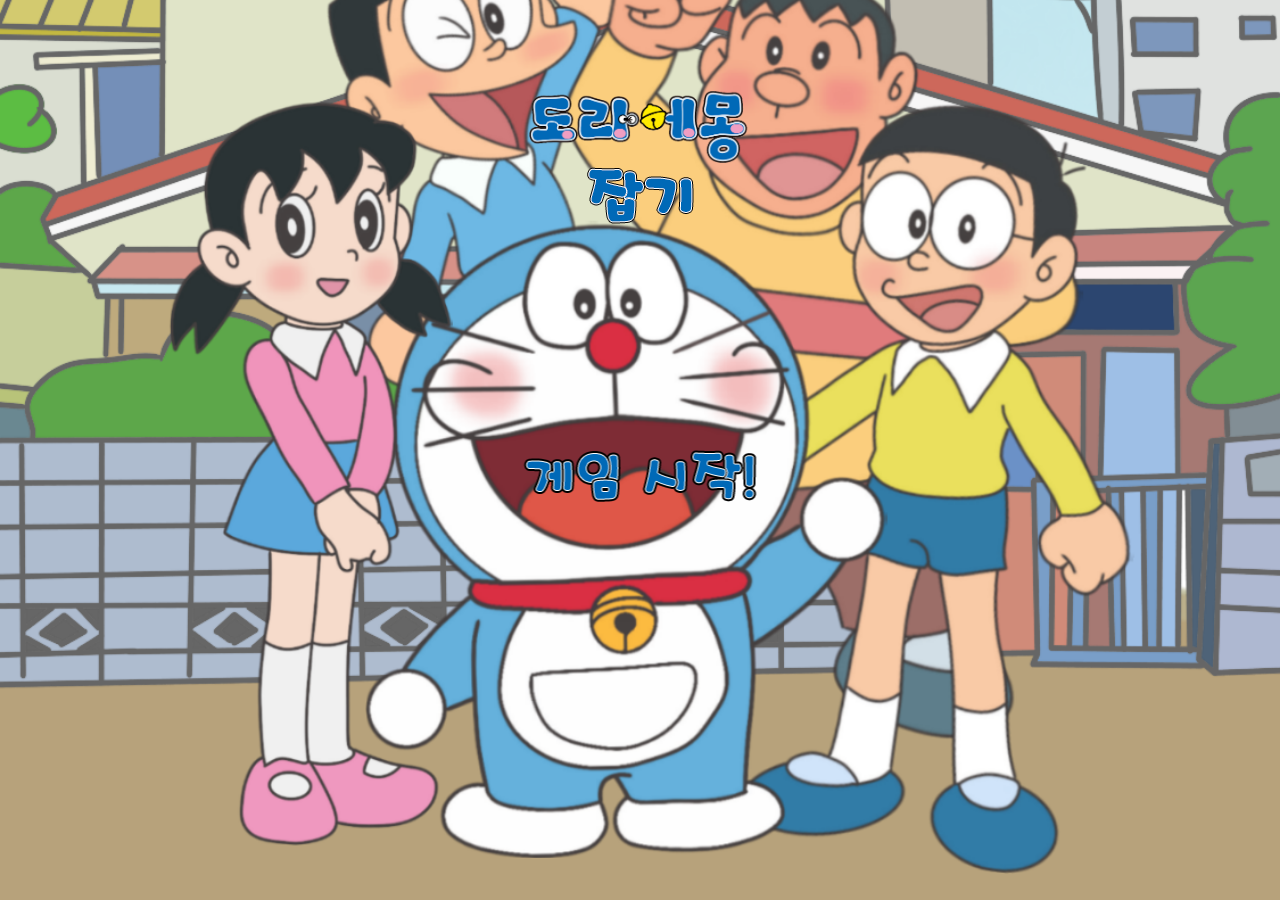
<file: index.html>
<!DOCTYPE html>
<html lang="en">
  <head>
    <meta charset="UTF-8" />
    <meta http-equiv="X-UA-Compatible" content="IE=edge" />
    <meta
      name="viewport"
      content="width=device-width, initial-scale=1.0, maximum-scale=1.0, minimum-scale=1.0, user-scalable=no"
    />
    <meta name="mobile-web-app-capable" content="yes" />
    <meta name="apple-mobile-web-app-capable" content="yes" />
    <title>도라에몽 잡기</title>
    <script src="https://code.jquery.com/jquery-3.6.1.js"></script>
    <link rel="stylesheet" href="./css/main.css">
  </head>
  <body>
    <section id="wrapper">
      <h1>도라에몽<span></span></h1>
      <button type="button" class="start">게임 시작</button>
    </section>
    <script src="./js/main.js"></script>
  </body>
</html>
</file>
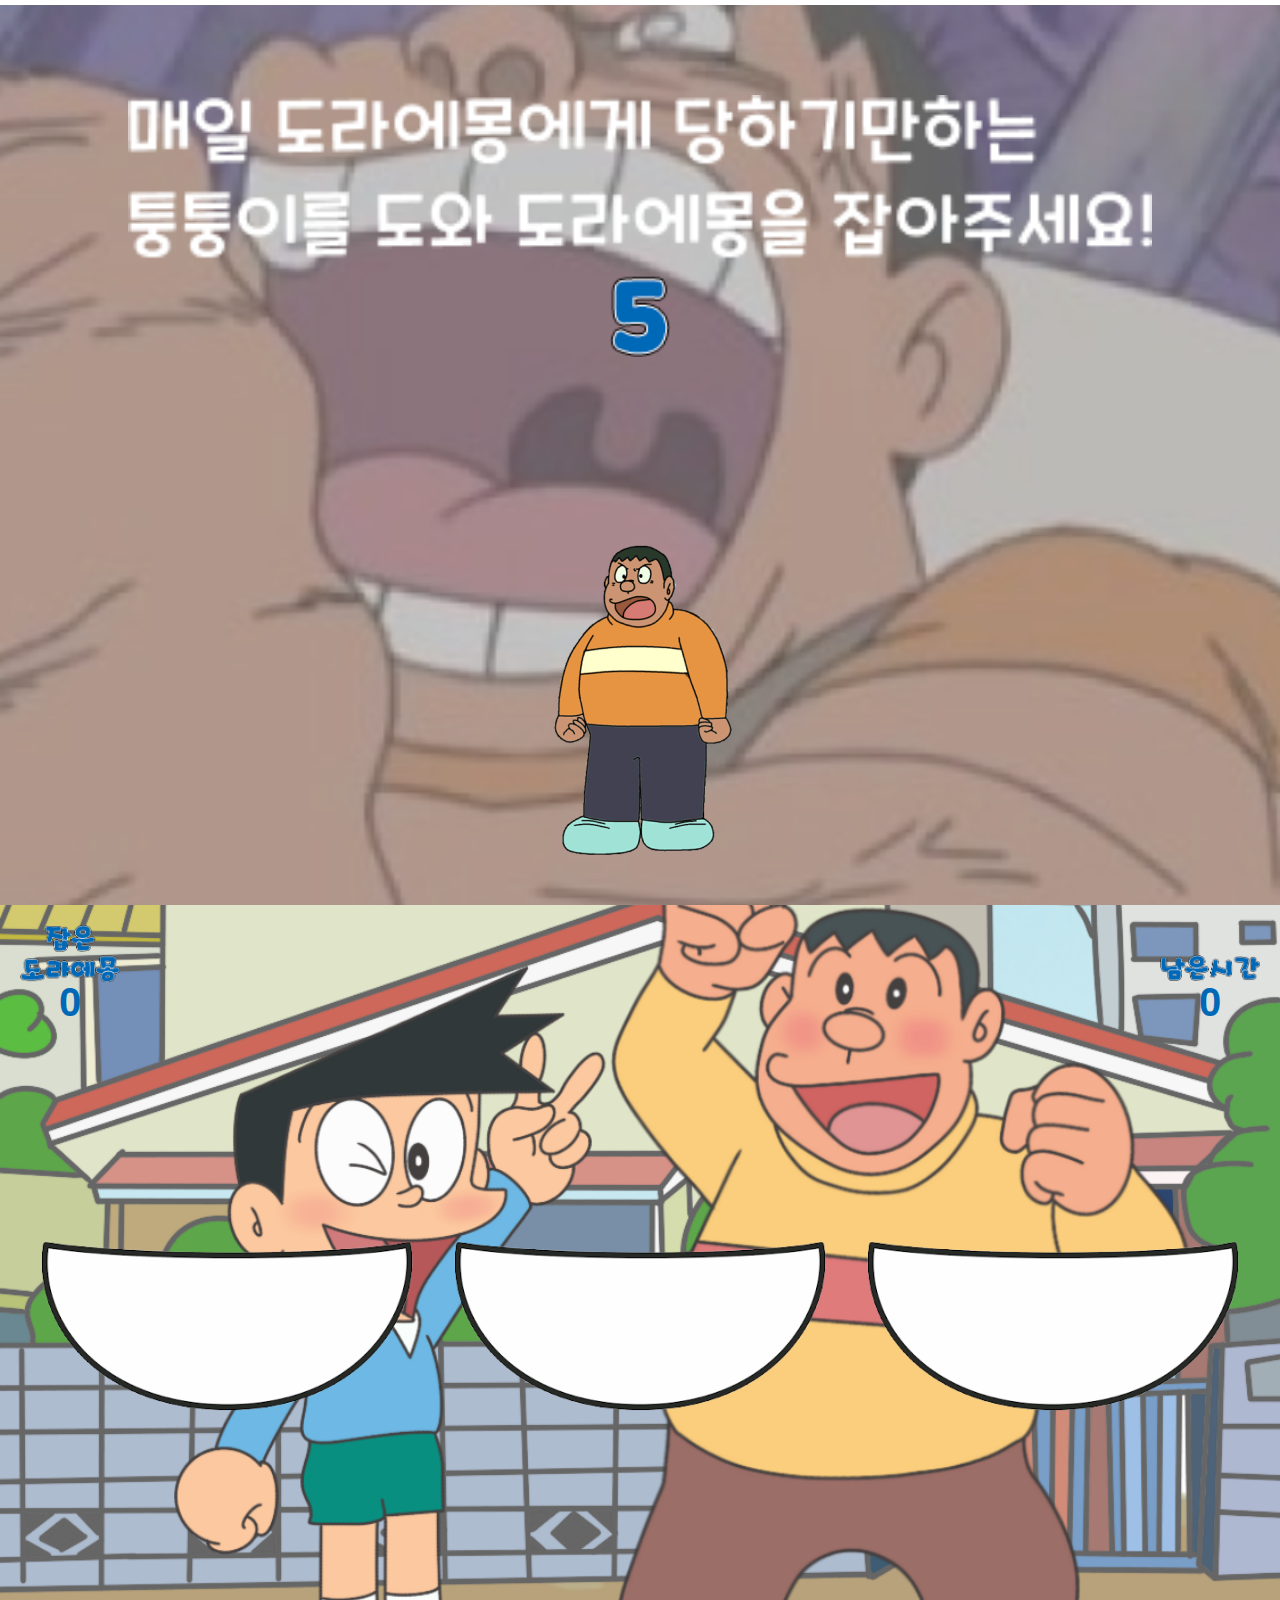
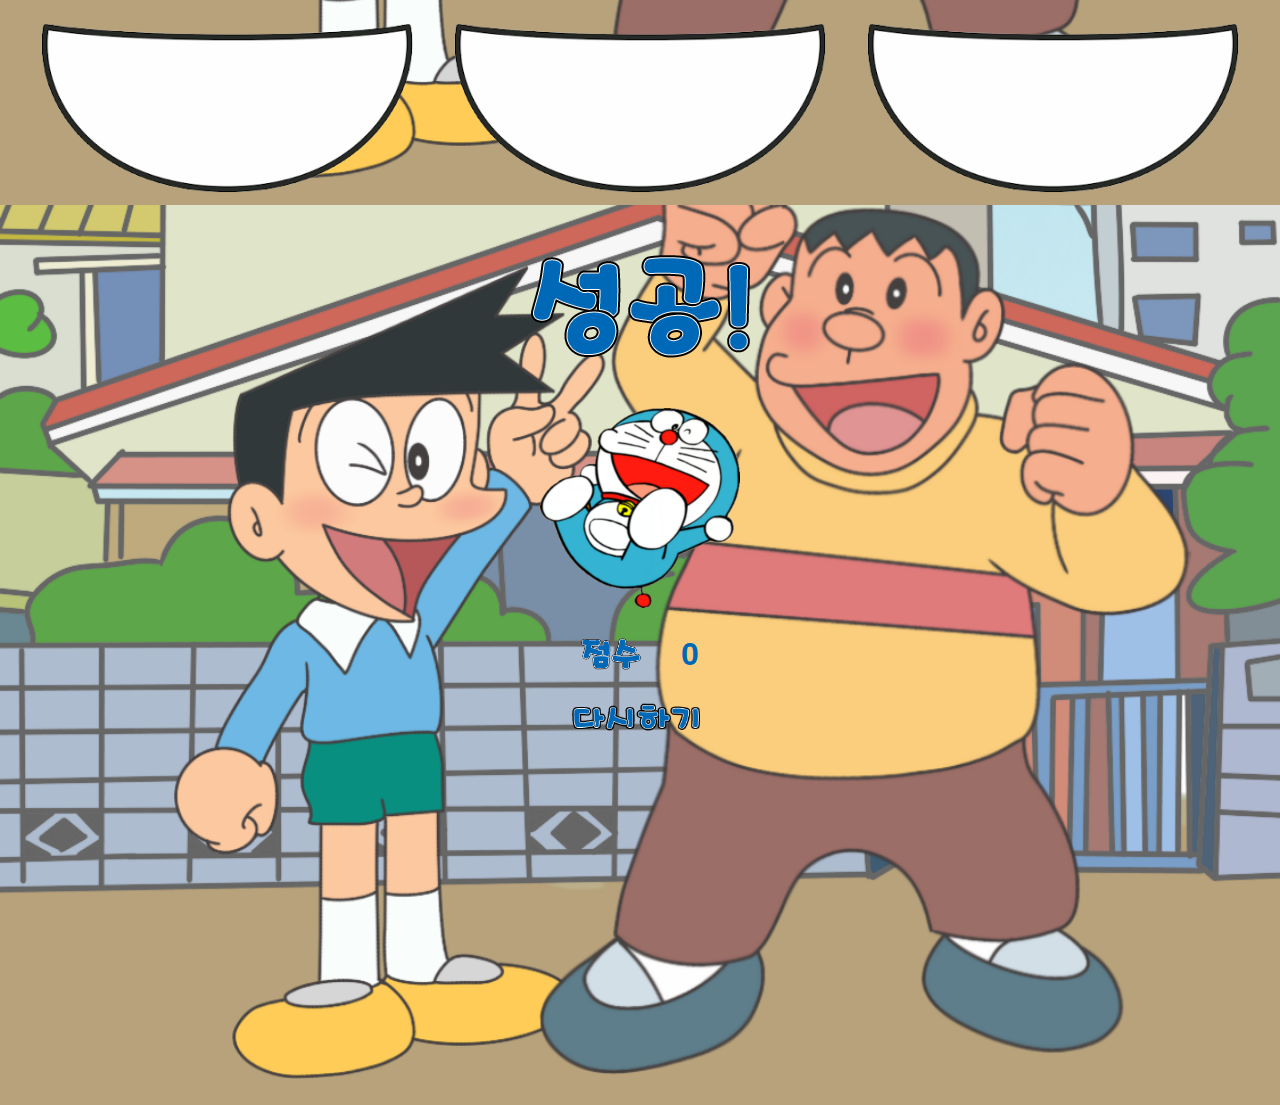
<file: game/game.html>
<!DOCTYPE html>
<html lang="en">
  <head>
    <meta charset="UTF-8" />
    <meta http-equiv="X-UA-Compatible" content="IE=edge" />
    <meta
      name="viewport"
      content="width=device-width, initial-scale=1, maximum-scale=1, minimum-scale=1, user-scalable=no"
    />
    <meta name="mobile-web-app-capable" content="yes" />
    <meta name="apple-mobile-web-app-capable" content="yes" />
    <title>도라에몽 잡기</title>
    <script src="https://code.jquery.com/jquery-3.6.1.js"></script>
    <link rel="stylesheet" href="../css/game.css">
  </head>
  <body>
    <section class="story">
      <div class="text">
        <img src="../img/text.png" alt="" />
      </div>
      <div class="tte">
        <img src="../img/toongtoonge.png" alt="" />
      </div>
      <div class="timer">
        <img src="../img/5.png" alt="" />
        <img src="../img/4.png" alt="" />
        <img src="../img/3.png" alt="" />
        <img src="../img/2.png" alt="" />
        <img src="../img/1.png" alt="" />
      </div>
    </section>
    <section class="play">
      <p class="score">0</p>
      <p class="time">0</p>
      <div class="play_area">
        <div class="d0">
          <div class="doraemon">
            <img src="../img/doraemon_hello.png" alt="" />
          </div>
          <span></span>
        </div>
        <div class="d1">
          <div class="doraemon">
            <img src="../img/doraemon_hello.png" alt="" />
          </div>
          <span></span>
        </div>
        <div class="d2">
          <div class="doraemon">
            <img src="../img/doraemon_hello.png" alt="" />
          </div>
          <span></span>
        </div>
        <div class="d3">
          <div class="doraemon">
            <img src="../img/doraemon_hello.png" alt="" />
          </div>
          <span></span>
        </div>
        <div class="d4">
          <div class="doraemon">
            <img src="../img/doraemon_hello.png" alt="" />
          </div>
          <span></span>
        </div>
        <div class="d5">
          <div class="doraemon">
            <img src="../img/doraemon_hello.png" alt="" />
          </div>
          <span></span>
        </div>
        <div class="d6">
          <div class="doraemon">
            <img src="../img/doraemon_hello.png" alt="" />
          </div>
          <span></span>
        </div>
        <div class="d7">
          <div class="doraemon">
            <img src="../img/doraemon_hello.png" alt="" />
          </div>
          <span></span>
        </div>
        <div class="d8">
          <div class="doraemon">
            <img src="../img/doraemon_hello.png" alt="" />
          </div>
          <span></span>
        </div>
      </div>
    </section>
    <section class="end">
      <h2>secces</h2>
      <img src="../img/doraemon_good.png" alt="" />
      <p class="score">0</p>
      <button type="button" class="again">AGAIN</button>
    </section>
    <script src="../js/game.js"></script>
  </body>
</html>
</file>
<file: css/main.css>
@import "reset.css";

section,
      body,
      h1,
      span,
      button {
        margin: 0;
        padding: 0;
      }
      html,
      body {
        width: 100%;
        height: 100%;
      }
      #wrapper {
        width: 100%;
        height: 100%;
        background: url(../img/doraemon_bg.png) no-repeat left bottom;
        background-size: cover;
      }
      #wrapper > h1 {
        position: absolute;
        width: 231px;
        height: 110px;
        left: 50%;
        top: 10%;
        transform: translateX(-50%);
        text-indent: -9999px;
        background: url(../img/doraemon_logo.png) no-repeat;
        background-size: contain;
      }
      #wrapper > h1 > span {
        width: 107px;
        height: 57px;
        position: absolute;
        left: 50%;
        top: 70%;
        transform: translateX(-50%);
        background: url(../img/catch.png) no-repeat;
        background-size: contain;
      }
      #wrapper > .start {
        width: 233px;
        height: 52px;
        text-indent: -9999px;
        border: 0;
        background: transparent url(../img/gamestart.png) no-repeat;
        position: absolute;
        left: 50%;
        top: 50%;
        transform: translateX(-50%);
        animation: moving 1s linear 0s infinite;
        transition: 0.4s;
      }
      @keyframes moving {
        0% {
          transform: translateX(-50%) scale(1);
        }
        50% {
          transform: translateX(-50%) scale(1.1);
        }
        100% {
          transform: translateX(-50%) scale(1);
        }
      }
</file>
<file: css/game.css>
@import "reset.css";

body,
section,
div,
h1,
img,
button,
p {
  display: block;
  margin: 0;
  padding: 0;
}
html,
body {
  width: 100%;
  height: 100%;
}
body {
  margin-top: 5px;
  overflow: hidden;
}
section {
  width: 100%;
  height: 100%;
}
.story {
  background: url(../img/tbg.png) no-repeat center center;
  background-size: cover;
  position: relative;
}
.story > .text {
  width: 80%;
  height: auto;
  position: absolute;
  top: 10%;
  left: 50%;
  transform: translate(-50%);
}
.story > .tte {
  width: 230px;
  height: 320px;
  position: absolute;
  bottom: 5%;
  left: 50%;
  transform: translate(-50%);
}
.story img {
  display: block;
  width: 100%;
  height: 100%;
}
.story > .timer {
  width: 61px;
  height: 82px;
  position: absolute;
  top: 30%;
  left: 50%;
  transform: translate(-50%);
  overflow: hidden;
}
.play {
  background: url(../img/doraemon_bg5.png) no-repeat center bottom;
  background-size: cover;
  overflow: hidden;
}
.play_area {
  margin: 40px 20px;
  height: calc(100% - 360px);
  clear: both;
  display: flex;
  flex-flow: row wrap;
  justify-content: space-around;
  align-content: space-around;
}
.play_area > div {
  width: 30%;
  height: auto;
  overflow: hidden;
  margin-top: 10px;
  position: relative;
}
.play_area > div > .doraemon {
  width: 100%;
  height: 80%;
  position: relative;
  bottom: 20%;
  left: 0;
  overflow: hidden;
}
.play_area > div > .doraemon img {
  width: 100%;
  height: auto;
  transition: all 0.4s;
  position: relative;
  bottom: -100%;
}
.play_area > div > .doraemon img.active {
  display: block;
  bottom: -20%;
}
.play_area > div > span {
  display: block;
  width: 100%;
  height: 100%;
  position: absolute;
  top: 0;
  pointer-events: none;
  background: url(../img/draemon_j.png) no-repeat bottom;
  background-size: contain;
  z-index: 999;
}
.play > .score {
  width: 100px;
  height: 57px;
  margin: 20px 0 0 20px;
  text-align: center;
  box-sizing: border-box;
  font-family: Arial, sans-serif;
  font-weight: bold;
  font-size: 26px;
  color: #0069b7;
  background: url(../img/catch_dm.png) no-repeat;
  background-size: cover;
  float: left;
  padding-top: 57px;
  font-size: 40px;
}
.play > .time {
  width: 100px;
  height: 47px;
  margin: 50px 20px 0 0;
  text-align: center;
  font-family: Arial, sans-serif;
  font-weight: bold;
  font-size: 40px;
  background: url(../img/time.png) no-repeat;
  background-size: contain;
  float: right;
  padding-top: 27px;
  color: #0069b7;
}
.end {
  background: url(../img/doraemon_bg5.png) no-repeat center bottom;
  background-size: cover;
  position: relative;
  overflow: hidden;
}
.end > h2 {
  width: 219px;
  height: 103px;
  text-indent: -999px;
  margin: 50px auto 0;
  background: url(../img/succes.png) no-repeat;
  animation: show 1s linear 3s 1;
}
.end > img {
  width: 200px;
  height: 200px;
  margin: 50px auto 0;
}
.end > .score {
  position: absolute;
  left: 50%;
  transform: translateX(-50%);
  margin-top: 30px;
  font-size: 32px;
  font-weight: bold;
  font-family: Arial;
  color: #0069b7;
  background: url(../img/score.png) no-repeat;
  background-size: contain;
  text-indent: 100px;
}
.end > .again {
  border: 0;
  width: 138px;
  height: 34px;
  text-indent: -9999px;
  background: transparent url(../img/retry.png) no-repeat;
  background-size: contain;
  position: absolute;
  left: 50%;
  top: 496px;
  margin-left: -69px;
}
@keyframes show {
  0% {
    transform: scale(0);
    opacity: 0;
  }
  100% {
    transform: scale(1);
    opacity: 1;
  }
}
</file>
